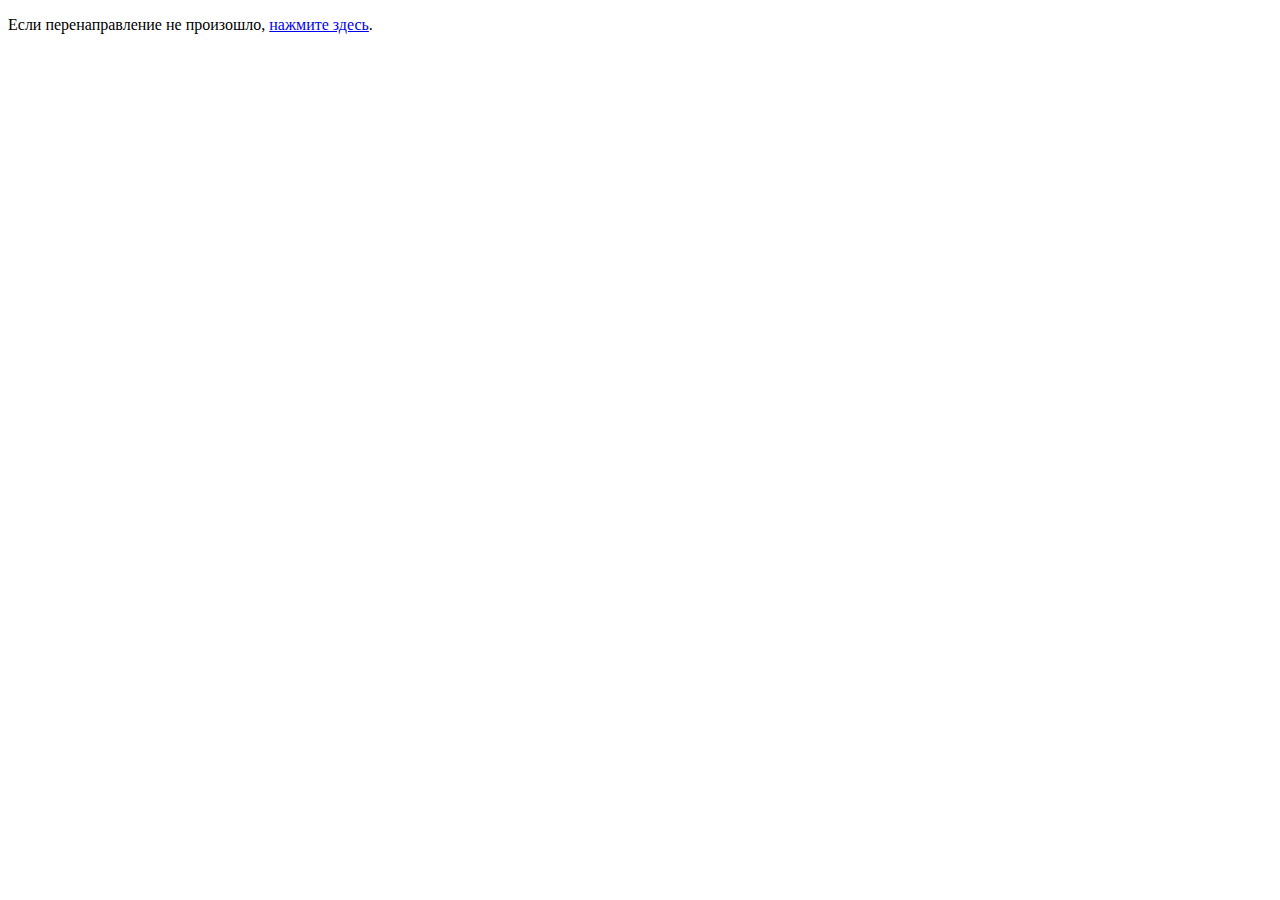
<file: index.html>
<!DOCTYPE html>
<html lang="ru">
<head>
    <meta charset="UTF-8">
    <meta http-equiv="Refresh" content="0; url=news/main.php">
    <title>Перенаправление</title>
</head>
<body>
    <p>Если перенаправление не произошло, <a href="news/main.php">нажмите здесь</a>.</p>
</body>
</html>
</file>
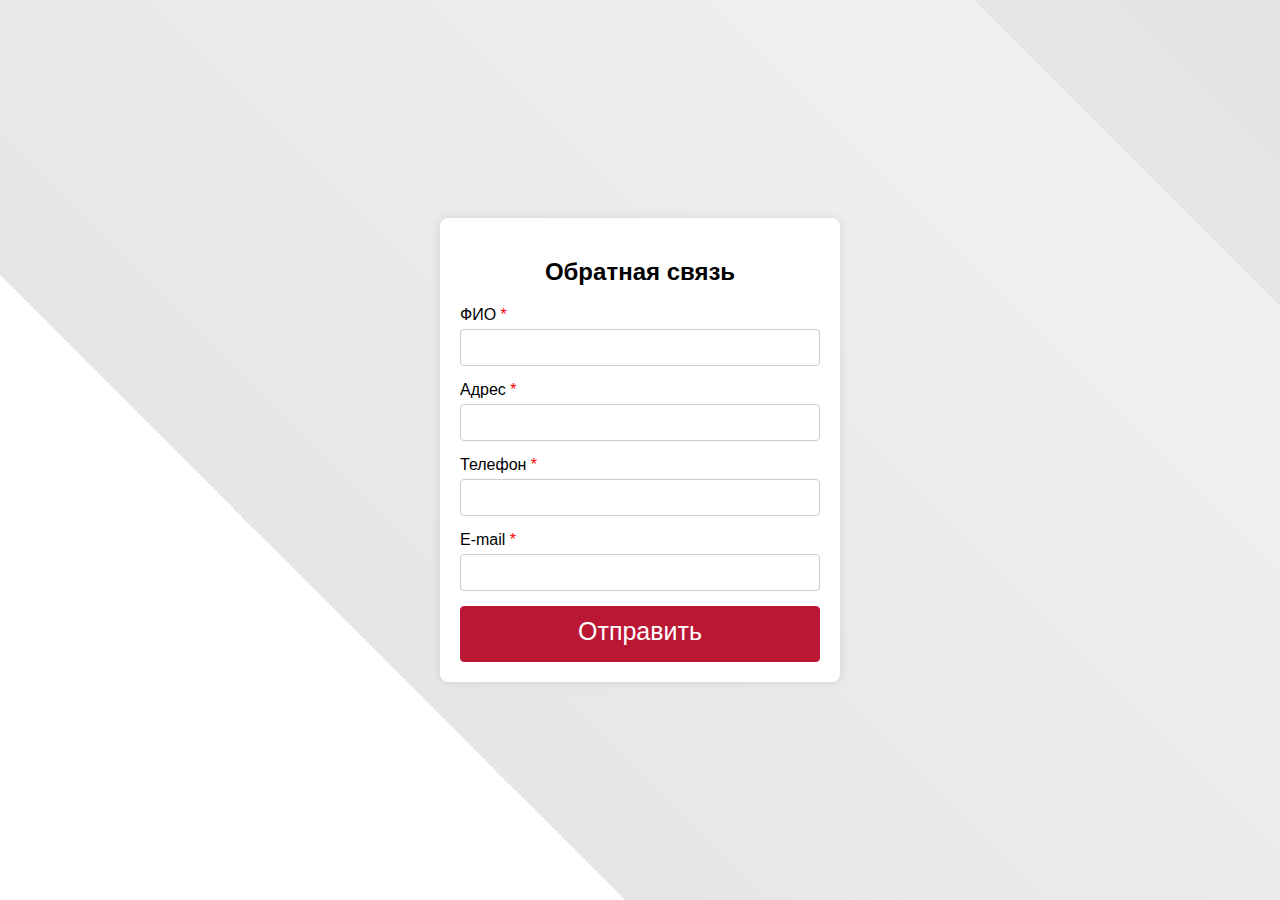
<file: news/feedbackHTML.html>
<!DOCTYPE html>
<html lang="ru">
<head>
    <meta charset="UTF-8">
    <meta name="viewport" content="width=device-width, initial-scale=1.0">
    <title>Форма обратной связи</title>
    <link rel="stylesheet" href="feedbackCSS.css">
    <script src="https://code.jquery.com/jquery-3.6.0.min.js"></script>
</head>
<body>
    <div class="container">
        <form id="contactForm" method= "POST" action= "feedbackPHP.php">
            <h2>Обратная связь</h2>
            <div class="form-group">
                <label for="fullName">ФИО <span class="required">*</span></label>
                <input type="text" id="fullName" name="fullName" required>
                <span class="error-message" id="errorFullName"></span>
            </div>
            <div class="form-group">
                <label for="address">Адрес <span class="required">*</span></label>
                <input type="text" id="address" name="address" required>
                <span class="error-message" id="errorAddress"></span>
            </div>
            <div class="form-group">
                <label for="phone">Телефон <span class="required">*</span></label>
                <input type="tel" id="phone" name="phone" required pattern="^\+?[0-9\- ]{7,15}$">
                <span class="error-message" id="errorPhone"></span>
            </div>
            <div class="form-group">
                <label for="email">E-mail <span class="required">*</span></label>
                <input type="email" id="email" name="email" required>
                <span class="error-message" id="errorEmail"></span>
            </div>
            <button type="submit"> Отправить</button>
        </form>
        <div id="feedbackTable"></div>
    </div>
    <script src="feedbackJS.js"></script>
</body>
</html>
</file>
<file: news/feedbackCSS.css>
* {
    box-sizing: border-box;
}

body {
    display: flex;
    justify-content: center;
    align-items: center;
    height: 100vh;
    margin: 0;
    font-family: "Segoe UI", Arial, "Noto Sans", "Helvetica Neue", Helvetica,sans-serif;
    background-color: #f4f4f4;
    background: 
    linear-gradient(45deg, rgba(255, 255, 255, 0.5) 25%, transparent 25%, transparent 75%, rgba(205, 205, 205, 0.5) 75%, rgba(195, 195, 195, 0.5)),
    linear-gradient(45deg, transparent 25%, rgba(205, 205, 205, 0.5) 25%, rgba(226, 226, 226, 0.5) 75%, transparent 75%);
    background-size: 125% 100%;
}

.container {
    background: white;
    padding: 20px;
    border-radius: 8px;
    box-shadow: 0 0 10px rgba(0, 0, 0, 0.1);
    width: 90%;
    max-width: 400px;
}

h2 {
    text-align: center;
}

.form-group {
    margin-bottom: 15px;
}

label {
    display: block;
    margin-bottom: 5px;
}

input {
    width: 100%;
    padding: 10px;
    border: 1px solid #ccc;
    border-radius: 4px;
}

input:focus {
    border-color: #66afe9;
    outline: none;
}

.error-message {
    color: red;
    font-size: 0.9em;
    display: none;
}

.required {
    color: red;
}

button {
    width: 100%;
    padding: 10px;
    padding-bottom: 15px;
    background-color: #ba1735;
    color: white;
    border: 1px solid #ba1735;
    border-radius: 4px;
    cursor: pointer;
    font-size: 25px;
    font-family: "Segoe UI", Arial, "Noto Sans", "Helvetica Neue", Helvetica,sans-serif;
}

button:hover {
    background-color: #ffffff;
    color: #ba1735;
}

table {
    width: 100%; 
    border-collapse: collapse;
    box-shadow: 0 2px 10px rgba(0, 0, 0, 0.1);
}
.table-container {
    max-width: 400px;
    overflow-x: auto;
    margin: 20px auto;
}

th, td {
    padding: 12px;
    text-align: left;
    border-bottom: 1px solid #dddddd;
}

th {
    background-color: #ba1735;
    color: #ffffff;
}

tr:hover {
    background-color: #f1f1f1;
}

tr:nth-child(even) {
    background-color: #f9f9f9;
}
</file>
